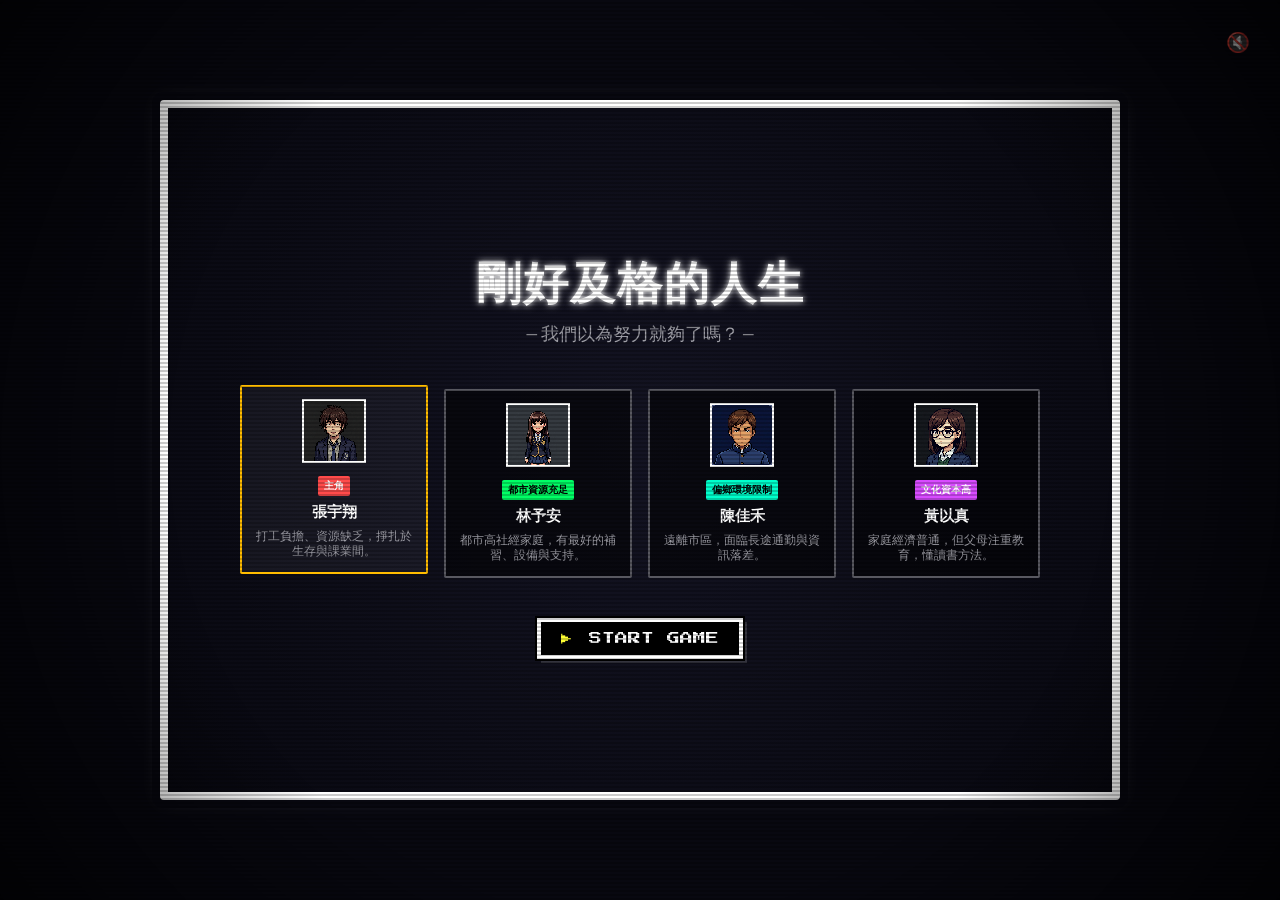
<file: index.html>
<!DOCTYPE html>
<html lang="zh-TW">
<head>
    <meta charset="UTF-8">
    <meta name="viewport" content="width=device-width, initial-scale=1.0">
    <title>剛好及格的人生 - 互動網頁體驗</title>
    <meta name="description" content="《剛好及格的人生》是一個探討台灣教育與階級再製不平等的像素風互動式選擇遊戲。">
    <!-- Google Fonts Pixelify Sans and Press Start 2P -->
    <link rel="preconnect" href="https://fonts.googleapis.com">
    <link rel="preconnect" href="https://fonts.gstatic.com" crossorigin>
    <link href="https://fonts.googleapis.com/css2?family=Pixelify+Sans:wght@400..700&family=Press+Start+2P&display=swap" rel="stylesheet">
    <link rel="stylesheet" href="static/index.css">
</head>
<body>
    <!-- Scanline overlays to enhance the retro CRT monitor aesthetic -->
    <div class="crt-overlay"></div>
    <div class="screen-scanlines"></div>

    <!-- AUDIO TOGGLE BUTTON -->
    <button id="btn-audio-toggle" class="audio-toggle-btn" title="開啟/關閉音樂">
        <span class="audio-icon">🔇</span>
    </button>

    <div class="game-container">
        <!-- HEADER STATS BAR (Visible during gameplay) -->
        <header id="game-header" class="retro-header hidden">
            <div class="character-identity">
                <span class="pixel-avatar-mini" style="background-image: url('static/assets/avatar_yu_xiang.png')"></span>
                <div class="name-badge">
                    <div class="char-name">張宇翔</div>
                    <div class="char-class">LV.1 弱勢學生</div>
                </div>
            </div>
            
            <div class="stats-grid">
                <div class="stat-bar-container" id="stat-resource" title="資源：家庭支持、金錢、時間">
                    <span class="stat-label">RES</span>
                    <div class="stat-progress-bg">
                        <div class="stat-progress-fill" style="width: 100%"></div>
                    </div>
                    <span class="stat-val">10/10</span>
                </div>
                <div class="stat-bar-container" id="stat-learning" title="學習力：成績、準備程度、吸收能力">
                    <span class="stat-label">LRN</span>
                    <div class="stat-progress-bg">
                        <div class="stat-progress-fill" style="width: 50%"></div>
                    </div>
                    <span class="stat-val">5/10</span>
                </div>
                <div class="stat-bar-container" id="stat-stress" title="壓力：焦慮度、打工疲累、家庭責任">
                    <span class="stat-label">STR</span>
                    <div class="stat-progress-bg">
                        <div class="stat-progress-fill" style="width: 50%"></div>
                    </div>
                    <span class="stat-val">5/10</span>
                </div>
                <div class="stat-bar-container" id="stat-info" title="資訊感：機會認知、升學管道了解度">
                    <span class="stat-label">INF</span>
                    <div class="stat-progress-bg">
                        <div class="stat-progress-fill" style="width: 30%"></div>
                    </div>
                    <span class="stat-val">3/10</span>
                </div>
            </div>
        </header>

        <!-- START SCREEN -->
        <section id="screen-start" class="screen active">
            <div class="logo-area">
                <h1 class="game-title pixel-text glow">剛好及格的人生</h1>
                <p class="game-subtitle">─ 我們以為努力就夠了嗎？ ─</p>
            </div>
            <div class="character-showcase">
                <div class="showcase-card yu-xiang active">
                    <img src="static/assets/avatar_yu_xiang.png" alt="張宇翔" class="pixel-avatar-large">
                    <div class="showcase-info">
                        <div class="badge red">主角</div>
                        <h3>張宇翔</h3>
                        <p>打工負擔、資源缺乏，掙扎於生存與課業間。</p>
                    </div>
                </div>
                <div class="showcase-card yu-an">
                    <img src="static/assets/avatar_yu_an.png" alt="林予安" class="pixel-avatar-large">
                    <div class="showcase-info">
                        <div class="badge green">都市資源充足</div>
                        <h3>林予安</h3>
                        <p>都市高社經家庭，有最好的補習、設備與支持。</p>
                    </div>
                </div>
                <div class="showcase-card jia_he">
                    <img src="static/assets/avatar_jia_he.png" alt="陳佳禾" class="pixel-avatar-large">
                    <div class="showcase-info">
                        <div class="badge blue">偏鄉環境限制</div>
                        <h3>陳佳禾</h3>
                        <p>遠離市區，面臨長途通勤與資訊落差。</p>
                    </div>
                </div>
                <div class="showcase-card yi_zhen">
                    <img src="static/assets/avatar_yi_zhen.png" alt="黃以真" class="pixel-avatar-large">
                    <div class="showcase-info">
                        <div class="badge purple">文化資本高</div>
                        <h3>黃以真</h3>
                        <p>家庭經濟普通，但父母注重教育，懂讀書方法。</p>
                    </div>
                </div>
            </div>
            <button id="btn-start-game" class="retro-btn pulse">
                <span class="cursor">▶</span> START GAME
            </button>
        </section>

        <!-- INTRO SCREEN -->
        <section id="screen-intro" class="screen">
            <div class="retro-border-box scene-box" style="background-image: linear-gradient(rgba(0,0,0,0.5), rgba(0,0,0,0.5)), url('static/assets/classroom_bg.png')">
                <div class="intro-dialog-bubble">
                    <h2 class="bubble-title">高中生活開始</h2>
                    <p id="intro-narrative-text"></p>
                </div>
            </div>
            <div class="action-area">
                <button id="btn-intro-next" class="retro-btn">
                    繼續 <span class="cursor">▶</span>
                </button>
            </div>
        </section>

        <!-- STAGE PLAY SCREEN -->
        <section id="screen-stage" class="screen">
            <div class="game-play-area">
                <div class="scene-visual-container" style="background-image: url('static/assets/classroom_bg.png')">
                    <div class="sprite-container">
                        <img src="static/assets/avatar_yu_xiang.png" alt="張宇翔" class="sprite-stand">
                    </div>
                    <div class="stage-tag pixel-text" id="stage-number-tag">STAGE 1</div>
                </div>

                <div class="retro-border-box dialogue-box">
                    <h3 class="scene-title" id="stage-scene-title">我是不是不夠努力？</h3>
                    <div class="dialogue-text-container">
                        <p class="dialogue-text" id="stage-scene-text"></p>
                    </div>
                    <div class="dialogue-btn-area" style="text-align: right; margin-top: 8px;">
                        <button id="btn-dialogue-next" class="retro-btn hidden">
                            繼續 <span class="cursor">▶</span>
                        </button>
                    </div>
                </div>

                <div class="choices-container">
                    <h4 class="menu-header">主角抉擇 Menu</h4>
                    <ul class="choices-list" id="stage-choices-list">
                        <!-- Choices will be injected dynamically -->
                    </ul>
                </div>
            </div>
        </section>

        <!-- RESOLVED PLOT & SHADOW COMPARISON SCREEN -->
        <section id="screen-result" class="screen">
            <div class="result-layout">
                <!-- Left Column: Protagonist result -->
                <div class="protagonist-result-column" id="result-proto-col">
                    <div class="retro-border-box selection-result-box">
                        <h3 class="column-title"><span class="yellow-text">張宇翔</span> 的選擇後果</h3>
                        <p id="result-story-text" class="result-body-text"></p>
                        <div class="monologue-bubble">
                            <span class="bubble-tail"></span>
                            <p id="result-monologue-text" class="italic-text"></p>
                        </div>
                    </div>
                </div>

                <!-- Right Column: Shadow Character Comparisons -->
                <div class="shadow-comparison-column hidden" id="result-shadow-col">
                    <h3 class="column-title retro-header-style"><span class="cyan-text">影子角色對照</span> (同選項比較)</h3>
                    <div class="shadow-cards-grid" id="result-shadow-grid">
                        <!-- Shadow cards will be injected dynamically -->
                    </div>
                </div>
            </div>

            <!-- Bottom: Reflections & Continue -->
            <div class="result-footer-box" style="text-align: right; margin-top: 16px;">
                <button id="btn-result-next" class="retro-btn">
                    繼續 <span class="cursor">▶</span>
                </button>
            </div>
        </section>



        <!-- ENDING SCREEN -->
        <section id="screen-ending" class="screen">
            <div class="ending-panel">
                <div class="ending-header-box retro-border-box">
                    <div class="badge-row">
                        <span class="ending-tag red">FINAL ENDING</span>
                    </div>
                    <h2 class="ending-title pixel-text glow" id="ending-name">剛好及格型</h2>
                </div>

                <div class="ending-main-grid">
                    <div class="ending-narrative retro-border-box">
                        <h3>結局劇情</h3>
                        <p id="ending-screen-text"></p>
                        <div class="ending-message-box">
                            <div class="ending-reflection-header">結語</div>
                            <p id="ending-reflection-text" class="ending-reflection"></p>
                        </div>
                    </div>

                    <div class="ending-stats-compare retro-border-box">
                        <h3>終局數值總結</h3>
                        <table class="retro-table">
                            <thead>
                                <tr>
                                    <th>數值</th>
                                    <th>宇翔 (你)</th>
                                    <th>予安 (都市)</th>
                                    <th>佳禾 (偏鄉)</th>
                                    <th>以真 (文化)</th>
                                </tr>
                            </thead>
                            <tbody id="ending-stats-table-body">
                                <!-- Stats comparison injected dynamically -->
                            </tbody>
                        </table>
                        <div class="analysis-box">
                            <div class="ending-analysis-header">結構分析</div>
                            <p id="ending-analysis-text"></p>
                        </div>
                    </div>
                </div>

                <div class="ending-action-area">
                    <button id="btn-go-reflections" class="retro-btn pulse">
                        進入結構反思 <span class="cursor">▶</span>
                    </button>
                </div>
            </div>
        </section>

        <!-- REFLECTION SCREEN -->
        <section id="screen-reflection" class="screen">
            <div class="reflection-layout">
                <div class="reflection-header-area">
                    <h2 class="reflection-title pixel-text glow">課後問題與討論</h2>
                    <div class="progress-step-indicator" id="reflection-progress">問題 1 / 3</div>
                </div>

                <div class="retro-border-box reflection-question-box">
                    <p id="reflection-q-text" class="question-text"></p>
                    <ul class="reflection-choices" id="reflection-choices-list">
                        <!-- Reflection choices injected dynamically -->
                    </ul>
                </div>

                <div class="retro-border-box reflection-feedback-box hidden" id="reflection-feedback-container">
                    <h3>【結構解析】</h3>
                    <p id="reflection-feedback-text"></p>
                    <button id="btn-next-reflection" class="retro-btn">
                        下一個問題 <span class="cursor">▶</span>
                    </button>
                </div>
            </div>
        </section>

        <!-- FINAL METAPHOR & CREDITS SCREEN -->
        <section id="screen-final" class="screen">
            <div class="final-metaphor-box retro-border-box" style="background-image: linear-gradient(rgba(0,0,0,0.7), rgba(0,0,0,0.7)), url('static/assets/classroom_bg.png')">
                <div class="final-visual-scene">
                    <div class="runners-container">
                        <div class="runner-track track-1">
                            <div class="runner-label">林予安 (都市)</div>
                            <div class="runner-bar progress-full"></div>
                        </div>
                        <div class="runner-track track-2">
                            <div class="runner-label">陳佳禾 (偏鄉)</div>
                            <div class="runner-bar progress-medium-low"></div>
                        </div>
                        <div class="runner-track track-3">
                            <div class="runner-label">黃以真 (文化)</div>
                            <div class="runner-bar progress-medium-high"></div>
                        </div>
                        <div class="runner-track track-4 protagonist-track">
                            <div class="runner-label">張宇翔 (你 - 弱勢)</div>
                            <div class="runner-bar progress-low"></div>
                            <div class="runner-pack">背包 (重量: 99kg)</div>
                        </div>
                    </div>
                </div>
                
                <blockquote class="final-philosophical-quote">
                    「所以問題不是努力有沒有用。問題是：當每個人都被要求努力時，我們有沒有看見，有些人的努力，從一開始就比較貴？」
                </blockquote>

                <div class="final-credits">
                    <h1 class="credits-logo">剛好及格的人生</h1>
                    <p class="credits-text">教育再製與資源落差互動體驗 ‧ 期末專案</p>
                    <p class="credits-sub">本專案旨在以具體數值模型與互動故事呈現結構性教育資源不平等，感謝您的參與。</p>
                </div>
            </div>
            
            <div class="action-area">
                <button id="btn-restart-game" class="retro-btn pulse">
                    <span class="cursor">▶</span> REPLAY GAME
                </button>
            </div>
        </section>
    </div>
    
    <script src="static/index.js"></script>
</body>
</html>
</file>
<file: static/index.css>
/* ==========================================================================
   《剛好及格的人生》- Retro Pixel Art Style CSS
   ========================================================================== */

/* RETRO COLOR PALETTE & CONSTANTS */
:root {
    --bg-black: #080810;
    --dialogue-black: #000000;
    --border-white: #ffffff;
    --border-grey: #585860;
    
    --stat-res: #ffbc00; /* Resource gold */
    --stat-lrn: #00ff66; /* Learning green */
    --stat-str: #ff4b4b; /* Stress red */
    --stat-inf: #00ffcc; /* Info cyan */
    --stat-sat: #d84bff; /* Satisfaction purple */
    --stat-sta: #ff6c00; /* Stability orange */
    
    --text-main: #ffffff;
    --text-dim: #a0a0a8;
    --text-yellow: #ffff33;
    --text-cyan: #33ffff;
    --text-green: #33ff33;
    --text-red: #ff3333;
}

/* BASE STYLES & RESET */
* {
    margin: 0;
    padding: 0;
    box-sizing: border-box;
    image-rendering: pixelated; /* Crucial for retro pixel art images */
    image-rendering: crisp-edges;
}

body {
    background-color: var(--bg-black);
    color: var(--text-main);
    font-family: 'Pixelify Sans', 'Courier New', Courier, Monaco, "Microsoft JhengHei", "PMingLiU", sans-serif;
    line-height: 1.6;
    overflow-x: hidden;
    height: 100vh;
    display: flex;
    justify-content: center;
    align-items: center;
}

/* CRT SCANLINE & VIGNETTE EFFECTS */
.crt-overlay {
    position: fixed;
    top: 0;
    left: 0;
    width: 100%;
    height: 100%;
    background: radial-gradient(circle, rgba(16, 16, 24, 0) 60%, rgba(0, 0, 0, 0.7) 100%);
    pointer-events: none;
    z-index: 9999;
}

.screen-scanlines {
    position: fixed;
    top: 0;
    left: 0;
    width: 100%;
    height: 100%;
    background: linear-gradient(
        rgba(18, 16, 16, 0) 50%, 
        rgba(0, 0, 0, 0.25) 50%
    );
    background-size: 100% 4px;
    pointer-events: none;
    z-index: 9998;
    opacity: 0.8;
}

/* GAME WINDOW CONTAINER */
.game-container {
    width: 100%;
    max-width: 960px;
    height: 100vh;
    max-height: 700px;
    background-color: var(--bg-black);
    border: 8px solid var(--border-white);
    box-shadow: 
        0 0 0 8px var(--bg-black),
        0 0 20px rgba(255, 255, 255, 0.15);
    display: flex;
    flex-direction: column;
    position: relative;
    overflow: hidden;
    border-radius: 4px;
}

/* SCREENS ROUTING */
.screen {
    display: none;
    flex-direction: column;
    flex: 1;
    padding: 24px;
    overflow-y: auto;
    width: 100%;
    height: 100%;
}

.screen.active {
    display: flex;
}

.hidden {
    display: none !important;
}

/* RETRO UI BOXES (Double Borders NES Style) */
.retro-border-box {
    border: 4px solid var(--border-white);
    background-color: var(--dialogue-black);
    padding: 16px;
    position: relative;
    box-shadow: 
        0 0 0 4px var(--dialogue-black),
        inset 0 0 0 4px var(--dialogue-black);
    border-radius: 2px;
}

/* TEXT FORMATTING */
.pixel-text {
    font-family: 'Press Start 2P', monospace;
    text-transform: uppercase;
}

.glow {
    text-shadow: 
        0 0 5px rgba(255, 255, 255, 0.8),
        0 0 10px rgba(255, 255, 255, 0.5);
}

.yellow-text { color: var(--text-yellow) !important; }

.showcase-card.yu-an .pixel-avatar-large {
    object-position: center top;
    object-fit: cover;
}
.cyan-text { color: var(--text-cyan); }
.green-text { color: var(--text-green); }
.red-text { color: var(--text-red); }
.italic-text { font-style: italic; color: var(--text-dim); }

/* HEADER STATS PANEL */
.retro-header {
    background-color: var(--dialogue-black);
    border-bottom: 4px solid var(--border-white);
    padding: 12px 24px;
    display: flex;
    justify-content: space-between;
    align-items: center;
    z-index: 10;
}

.character-identity {
    display: flex;
    align-items: center;
    gap: 12px;
}

.pixel-avatar-mini {
    width: 36px;
    height: 36px;
    border: 2px solid var(--border-white);
    background-size: cover;
    background-position: center 20%;
    background-repeat: no-repeat;
    background-color: #303030;
}

.name-badge .char-name {
    font-size: 1.1rem;
    font-weight: bold;
}

.name-badge .char-class {
    font-size: 0.75rem;
    color: var(--text-dim);
}

.stats-grid {
    display: grid;
    grid-template-columns: repeat(2, 180px);
    gap: 8px 16px;
}

.stat-bar-container {
    display: flex;
    align-items: center;
    gap: 8px;
    font-size: 0.8rem;
}

.stat-label {
    width: 32px;
    font-weight: bold;
    font-family: 'Press Start 2P', monospace;
    font-size: 0.65rem;
}

.stat-progress-bg {
    flex: 1;
    height: 12px;
    background-color: #202028;
    border: 2px solid var(--border-white);
    padding: 1px;
}

.stat-progress-fill {
    height: 100%;
    transition: width 0.5s ease-in-out;
}

#stat-resource .stat-progress-fill { background-color: var(--stat-res); }
#stat-learning .stat-progress-fill { background-color: var(--stat-lrn); }
#stat-stress .stat-progress-fill { background-color: var(--stat-str); }
#stat-info .stat-progress-fill { background-color: var(--stat-inf); }

#stat-resource .stat-label { color: var(--stat-res); }
#stat-learning .stat-label { color: var(--stat-lrn); }
#stat-stress .stat-label { color: var(--stat-str); }
#stat-info .stat-label { color: var(--stat-inf); }

.stat-val {
    font-size: 0.75rem;
    font-family: 'Press Start 2P', monospace;
    min-width: 48px;
    text-align: right;
    font-size: 0.55rem;
}

/* RETRO BUTTONS */
.retro-btn {
    background-color: var(--dialogue-black);
    color: var(--text-main);
    border: 4px solid var(--border-white);
    padding: 10px 20px;
    font-family: 'Press Start 2P', monospace;
    font-size: 0.8rem;
    cursor: pointer;
    outline: none;
    position: relative;
    box-shadow: 
        0 0 0 2px var(--dialogue-black),
        4px 4px 0 rgba(255,255,255,0.15);
    display: inline-block;
    transition: transform 0.05s;
}

.retro-btn:active {
    transform: translate(2px, 2px);
    box-shadow: 
        0 0 0 2px var(--dialogue-black),
        2px 2px 0 rgba(255,255,255,0.15);
}

.retro-btn:hover {
    background-color: var(--border-white);
    color: var(--dialogue-black);
}

.retro-btn:hover .cursor {
    color: var(--dialogue-black);
}

.retro-btn .cursor {
    color: var(--text-yellow);
    font-size: 0.7rem;
    display: inline-block;
    margin-right: 4px;
}

.pulse {
    animation: buttonPulse 1.5s infinite;
}

@keyframes buttonPulse {
    0% { box-shadow: 0 0 0 2px var(--dialogue-black), 4px 4px 0 rgba(255,255,255,0.15); }
    50% { box-shadow: 0 0 0 2px var(--dialogue-black), 0 0 10px var(--text-yellow); }
    100% { box-shadow: 0 0 0 2px var(--dialogue-black), 4px 4px 0 rgba(255,255,255,0.15); }
}

/* START SCREEN SPECIFIC */
#screen-start {
    justify-content: center;
    align-items: center;
    gap: 30px;
    background: radial-gradient(circle, rgba(20,20,35,1) 0%, rgba(8,8,16,1) 100%);
}

.logo-area {
    text-align: center;
}

.game-title {
    font-size: 2.8rem;
    margin-bottom: 8px;
    letter-spacing: 2px;
}

.game-subtitle {
    font-size: 1.1rem;
    color: var(--text-dim);
}

.character-showcase {
    display: flex;
    gap: 16px;
    width: 100%;
    max-width: 800px;
    margin: 10px 0;
}

.showcase-card {
    flex: 1;
    background-color: rgba(0,0,0,0.5);
    border: 2px solid var(--border-grey);
    padding: 12px;
    display: flex;
    flex-direction: column;
    align-items: center;
    text-align: center;
    cursor: pointer;
    transition: all 0.2s;
    border-radius: 2px;
}

.showcase-card:hover, .showcase-card.active {
    border-color: var(--border-white);
    transform: translateY(-4px);
    background-color: rgba(255,255,255,0.05);
}

.showcase-card.yu-xiang.active { border-color: var(--stat-res); }
.showcase-card.yu-an.active { border-color: var(--stat-lrn); }
.showcase-card.jia_he.active { border-color: var(--stat-inf); }
.showcase-card.yi_zhen.active { border-color: var(--stat-sat); }

.pixel-avatar-large {
    width: 64px;
    height: 64px;
    border: 2px solid var(--border-white);
    margin-bottom: 8px;
    background-color: #202020;
    object-fit: cover;
    object-position: center 20%;
}

.showcase-info h3 {
    font-size: 0.95rem;
    margin-top: 4px;
}

.showcase-info p {
    font-size: 0.75rem;
    color: var(--text-dim);
    margin-top: 4px;
    line-height: 1.3;
}

.badge {
    font-size: 0.65rem;
    padding: 2px 6px;
    border-radius: 2px;
    display: inline-block;
    font-weight: bold;
}

.badge.red { background-color: var(--stat-str); color: #fff; }
.badge.green { background-color: var(--stat-lrn); color: #000; }
.badge.blue { background-color: var(--stat-inf); color: #000; }
.badge.purple { background-color: var(--stat-sat); color: #fff; }

/* SCENE & INTRO SPECIFIC */
.scene-box {
    flex: 1;
    width: 100%;
    background-size: cover;
    background-position: center;
    display: flex;
    justify-content: center;
    align-items: flex-end;
    border-radius: 2px;
}

.intro-dialog-bubble {
    background-color: var(--dialogue-black);
    border: 4px solid var(--border-white);
    padding: 16px;
    margin: 16px;
    width: calc(100% - 32px);
    box-shadow: 0 0 10px rgba(0,0,0,0.8);
}

.bubble-title {
    font-size: 1rem;
    color: var(--text-yellow);
    margin-bottom: 8px;
    border-bottom: 2px solid var(--border-white);
    padding-bottom: 4px;
}

.action-area {
    display: flex;
    justify-content: flex-end;
    margin-top: 16px;
}

/* GAMEPLAY STAGE SCREEN */
.game-play-area {
    display: flex;
    flex-direction: column;
    height: 100%;
    gap: 16px;
}

.scene-visual-container {
    height: 180px;
    background-size: cover;
    background-position: center;
    border: 4px solid var(--border-white);
    position: relative;
    display: flex;
    justify-content: center;
    align-items: flex-end;
    border-radius: 2px;
}

.sprite-container {
    width: 72px;
    height: 72px;
    margin-bottom: 8px;
    position: relative;
}

.sprite-stand {
    width: 100%;
    height: 100%;
    border: 2px solid var(--border-white);
    background-color: rgba(0,0,0,0.5);
    object-fit: cover;
    object-position: center 20%;
}

.stage-tag {
    position: absolute;
    top: 12px;
    left: 12px;
    background-color: var(--dialogue-black);
    border: 2px solid var(--border-white);
    padding: 4px 8px;
    font-size: 0.65rem;
}

.dialogue-box {
    padding: 16px;
}

.scene-title {
    color: var(--text-yellow);
    font-size: 1rem;
    margin-bottom: 8px;
    border-bottom: 2px solid var(--border-grey);
    padding-bottom: 4px;
}

.dialogue-text-container {
    min-height: 60px;
}

.dialogue-text {
    font-size: 0.95rem;
    white-space: pre-line;
}

.choices-container {
    display: flex;
    flex-direction: column;
    gap: 8px;
}

.menu-header {
    font-size: 0.75rem;
    font-family: 'Press Start 2P', monospace;
    color: var(--text-dim);
    margin-left: 4px;
}

.choices-list {
    list-style: none;
    display: grid;
    grid-template-columns: repeat(2, 1fr);
    gap: 12px;
}

.choice-item-btn {
    width: 100%;
    background-color: var(--dialogue-black);
    border: 3px solid var(--border-grey);
    padding: 12px 16px;
    text-align: left;
    color: var(--text-main);
    font-size: 0.9rem;
    cursor: pointer;
    outline: none;
    display: flex;
    align-items: flex-start;
    gap: 8px;
    border-radius: 2px;
    transition: all 0.1s;
}

.choice-item-btn:hover {
    border-color: var(--border-white);
    background-color: #121220;
    box-shadow: 0 0 8px rgba(255, 255, 255, 0.2);
}

.choice-item-btn .choice-selector {
    color: var(--text-yellow);
    visibility: hidden;
    font-size: 0.75rem;
}

.choice-item-btn:hover .choice-selector {
    visibility: visible;
    animation: blinkCursor 0.8s infinite;
}

@keyframes blinkCursor {
    0%, 100% { opacity: 1; }
    50% { opacity: 0; }
}

/* RESULTS & SHADOW COMP SCREEN */
.result-layout {
    display: flex;
    flex-direction: column;
    gap: 16px;
    flex: 1;
    overflow: hidden;
}

.selection-result-box {
    height: 100%;
    display: flex;
    flex-direction: column;
    gap: 12px;
    overflow-y: auto;
}

.column-title {
    font-size: 1.05rem;
    border-bottom: 2px solid var(--border-grey);
    padding-bottom: 6px;
    margin-bottom: 4px;
}

.result-body-text {
    font-size: 0.88rem;
    white-space: pre-line;
    flex: 1;
}

.monologue-bubble {
    background-color: #161625;
    border: 2px dashed var(--border-white);
    padding: 10px 14px;
    position: relative;
    border-radius: 4px;
    margin-top: 10px;
}

.monologue-bubble .bubble-tail {
    content: '';
    position: absolute;
    top: -10px;
    left: 20px;
    border-width: 0 10px 10px;
    border-style: solid;
    border-color: var(--border-white) transparent;
    display: block;
    width: 0;
}

.shadow-comparison-column {
    display: flex;
    flex-direction: column;
    gap: 12px;
    overflow-y: auto;
}

.shadow-cards-grid {
    display: grid;
    grid-template-columns: repeat(3, 1fr);
    gap: 12px;
}

.shadow-card {
    background-color: var(--dialogue-black);
    border: 3px solid var(--border-grey);
    padding: 10px;
    display: flex;
    gap: 12px;
    align-items: flex-start;
    border-radius: 2px;
}

.shadow-card.yu-an { border-color: var(--stat-lrn); }
.shadow-card.jia_he { border-color: var(--stat-inf); }
.shadow-card.yi_zhen { border-color: var(--stat-sat); }

.shadow-card-avatar {
    width: 48px;
    height: 48px;
    border: 2px solid var(--border-white);
    background-size: cover;
    background-position: center 20%;
    background-color: #202020;
    flex-shrink: 0;
}

.shadow-card-content {
    flex: 1;
}

.shadow-card-header {
    display: flex;
    justify-content: space-between;
    align-items: center;
    margin-bottom: 4px;
}

.shadow-card-name {
    font-size: 0.85rem;
    font-weight: bold;
}

.shadow-card-delta {
    font-size: 0.65rem;
    font-family: 'Press Start 2P', monospace;
}

.shadow-card-story {
    font-size: 0.75rem;
    color: var(--text-dim);
    line-height: 1.4;
    margin-bottom: 4px;
}

.shadow-card-highlight {
    font-size: 0.75rem;
    color: var(--text-yellow);
    font-weight: bold;
}

.result-footer-box {
    margin-top: 16px;
    display: flex;
    justify-content: space-between;
    align-items: center;
    gap: 20px;
}

.reflection-msg {
    flex: 1;
}

.reflection-msg .msg-title {
    font-size: 0.85rem;
    font-weight: bold;
    color: var(--stat-inf);
    margin-bottom: 4px;
}

.reflection-msg p {
    font-size: 0.8rem;
    color: var(--text-dim);
}

/* CONCLUSION SCREEN */
.conclusion-box {
    flex: 1;
    background-size: cover;
    background-position: center;
    display: flex;
    flex-direction: column;
    justify-content: center;
    align-items: center;
    padding: 40px;
    border-radius: 2px;
}

.conclusion-header {
    font-size: 1.8rem;
    margin-bottom: 24px;
    font-family: 'Press Start 2P', monospace;
}

.conclusion-content {
    background-color: rgba(0,0,0,0.85);
    border: 4px solid var(--border-white);
    padding: 24px;
    max-width: 600px;
    width: 100%;
}

.conclusion-body {
    font-size: 1rem;
    text-align: center;
    line-height: 1.8;
}

/* ENDING SCREEN STYLES */
.ending-panel {
    display: flex;
    flex-direction: column;
    gap: 16px;
    height: 100%;
}

.ending-header-box {
    text-align: center;
    padding: 16px;
}

.badge-row {
    margin-bottom: 6px;
}

.ending-tag {
    font-family: 'Press Start 2P', monospace;
    font-size: 0.65rem;
    background-color: var(--stat-str);
    padding: 4px 10px;
    font-weight: bold;
    border-radius: 2px;
}

.ending-title {
    font-size: 1.8rem;
    margin-top: 4px;
}

.ending-main-grid {
    display: grid;
    grid-template-columns: 1.2fr 0.8fr;
    gap: 16px;
    flex: 1;
    overflow: hidden;
}

.ending-narrative, .ending-stats-compare {
    height: 100%;
    overflow-y: auto;
    display: flex;
    flex-direction: column;
    gap: 12px;
}

.ending-narrative p {
    font-size: 0.88rem;
    white-space: pre-line;
}

.ending-message-box {
    background-color: #121220;
    border: 2px dashed var(--border-white);
    padding: 12px;
    border-radius: 2px;
}

.ending-reflection-header {
    color: var(--text-yellow);
    font-weight: bold;
    font-size: 0.85rem;
    margin-bottom: 4px;
    font-family: 'Press Start 2P', monospace;
}

.ending-reflection {
    font-size: 0.82rem;
    line-height: 1.5;
}

.retro-table {
    width: 100%;
    border-collapse: collapse;
    font-size: 0.78rem;
    text-align: center;
    border: 2px solid var(--border-white);
    margin-bottom: 12px;
}

.retro-table th, .retro-table td {
    border: 1px solid var(--border-grey);
    padding: 6px 4px;
}

.retro-table th {
    background-color: #202028;
    color: var(--text-yellow);
    font-weight: bold;
}

.ending-analysis-header {
    color: var(--stat-inf);
    font-weight: bold;
    font-size: 0.85rem;
    margin-bottom: 4px;
}

.analysis-box p {
    font-size: 0.78rem;
    color: var(--text-dim);
    line-height: 1.4;
}

.ending-action-area {
    display: flex;
    justify-content: center;
    padding-top: 8px;
}

/* REFLECTION SCREENS */
.reflection-layout {
    max-width: 600px;
    margin: 0 auto;
    width: 100%;
    display: flex;
    flex-direction: column;
    gap: 16px;
}

.reflection-header-area {
    text-align: center;
}

.reflection-title {
    font-size: 1.4rem;
    margin-bottom: 6px;
}

.progress-step-indicator {
    font-family: 'Press Start 2P', monospace;
    font-size: 0.65rem;
    color: var(--text-dim);
}

.reflection-question-box {
    padding: 24px;
}

.question-text {
    font-size: 1.05rem;
    font-weight: bold;
    margin-bottom: 16px;
    color: var(--text-yellow);
}

.reflection-choices {
    list-style: none;
    display: flex;
    flex-direction: column;
    gap: 12px;
}

.reflection-choices li button {
    width: 100%;
    text-align: left;
    background-color: var(--dialogue-black);
    color: var(--text-main);
    border: 2px solid var(--border-grey);
    padding: 10px 14px;
    font-size: 0.88rem;
    cursor: pointer;
    border-radius: 2px;
    transition: all 0.1s;
}

.reflection-choices li button:hover {
    border-color: var(--border-white);
    background-color: #121220;
}

.reflection-feedback-box {
    padding: 16px;
    display: flex;
    flex-direction: column;
    gap: 12px;
}

.reflection-feedback-box h3 {
    color: var(--stat-lrn);
    font-size: 0.95rem;
    font-family: 'Press Start 2P', monospace;
}

.reflection-feedback-box p {
    font-size: 0.85rem;
    color: var(--text-dim);
}

/* FINAL METAPHOR & CREDITS */
.final-metaphor-box {
    flex: 1;
    background-size: cover;
    background-position: center;
    display: flex;
    flex-direction: column;
    justify-content: space-between;
    padding: 24px;
    border-radius: 2px;
    gap: 20px;
}

.final-visual-scene {
    background-color: rgba(0,0,0,0.85);
    border: 3px solid var(--border-white);
    padding: 16px;
    border-radius: 2px;
}

.runners-container {
    display: flex;
    flex-direction: column;
    gap: 16px;
}

.runner-track {
    display: flex;
    flex-direction: column;
    gap: 4px;
}

.runner-label {
    font-size: 0.78rem;
    font-weight: bold;
}

.runner-bar {
    height: 16px;
    border: 2px solid var(--border-white);
    background-color: #202028;
    position: relative;
    padding: 1px;
}

.runner-bar::after {
    content: '';
    display: block;
    height: 100%;
    background-color: var(--stat-inf);
}

.progress-full::after { width: 90%; background-color: var(--stat-lrn); }
.progress-medium-high::after { width: 70%; background-color: var(--stat-res); }
.progress-medium-low::after { width: 45%; background-color: var(--stat-inf); }
.progress-low::after { width: 15%; background-color: var(--stat-str); }

.protagonist-track {
    position: relative;
}

.runner-pack {
    position: absolute;
    right: 0;
    top: -4px;
    background-color: var(--stat-str);
    color: #fff;
    font-size: 0.62rem;
    font-family: 'Press Start 2P', monospace;
    padding: 2px 6px;
    border-radius: 2px;
    border: 1px solid var(--border-white);
    animation: weightsBlink 1.5s infinite;
}

@keyframes weightsBlink {
    0%, 100% { opacity: 1; }
    50% { opacity: 0.7; }
}

.final-philosophical-quote {
    font-size: 0.98rem;
    text-align: center;
    line-height: 1.6;
    color: var(--text-yellow);
    font-style: italic;
    max-width: 700px;
    margin: 0 auto;
    background-color: rgba(0,0,0,0.85);
    border: 2px solid var(--border-white);
    padding: 12px 20px;
    border-radius: 2px;
}

.final-credits {
    text-align: center;
    background-color: rgba(0,0,0,0.85);
    border: 3px solid var(--border-white);
    padding: 16px;
    border-radius: 2px;
}

.credits-logo {
    font-size: 1.5rem;
    margin-bottom: 4px;
    font-family: 'Press Start 2P', monospace;
    color: var(--border-white);
}

.credits-text {
    font-size: 0.85rem;
    font-weight: bold;
    color: var(--text-dim);
}

.credits-sub {
    font-size: 0.72rem;
    color: #686870;
    margin-top: 6px;
}

/* RESPONSIVENESS AND SCALE Adjustments for small screens */
@media (max-height: 720px) {
    .game-container {
        max-height: 100vh;
        border: none;
    }
}

@media (max-width: 768px) {
    .stats-grid {
        grid-template-columns: repeat(2, 130px);
    }
    
    .choices-list {
        grid-template-columns: 1fr;
    }
    
    .result-layout {
        overflow-y: auto;
    }
    .shadow-cards-grid {
        grid-template-columns: 1fr;
    }
    
    .ending-main-grid {
        grid-template-columns: 1fr;
    }
    
    .game-title {
        font-size: 2rem;
    }
    
    .character-showcase {
        flex-wrap: wrap;
    }
    
    .showcase-card {
        flex: 1 1 40%;
    }
}

/* Audio Toggle Button styling */
.audio-toggle-btn {
    position: fixed;
    top: 20px;
    right: 20px;
    z-index: 1000;
    width: 44px;
    height: 44px;
    background-color: var(--box-bg);
    border: 3px solid var(--border-color);
    box-shadow: var(--border-shadow);
    color: var(--text-color);
    font-family: inherit;
    font-size: 1.2rem;
    display: flex;
    align-items: center;
    justify-content: center;
    cursor: pointer;
    image-rendering: pixelated;
    transition: transform 0.1s, box-shadow 0.1s;
}

.audio-toggle-btn:hover {
    transform: scale(1.05);
}

.audio-toggle-btn:active {
    transform: translateY(2px);
    box-shadow: 1px 1px 0px var(--border-color);
}
</file>
